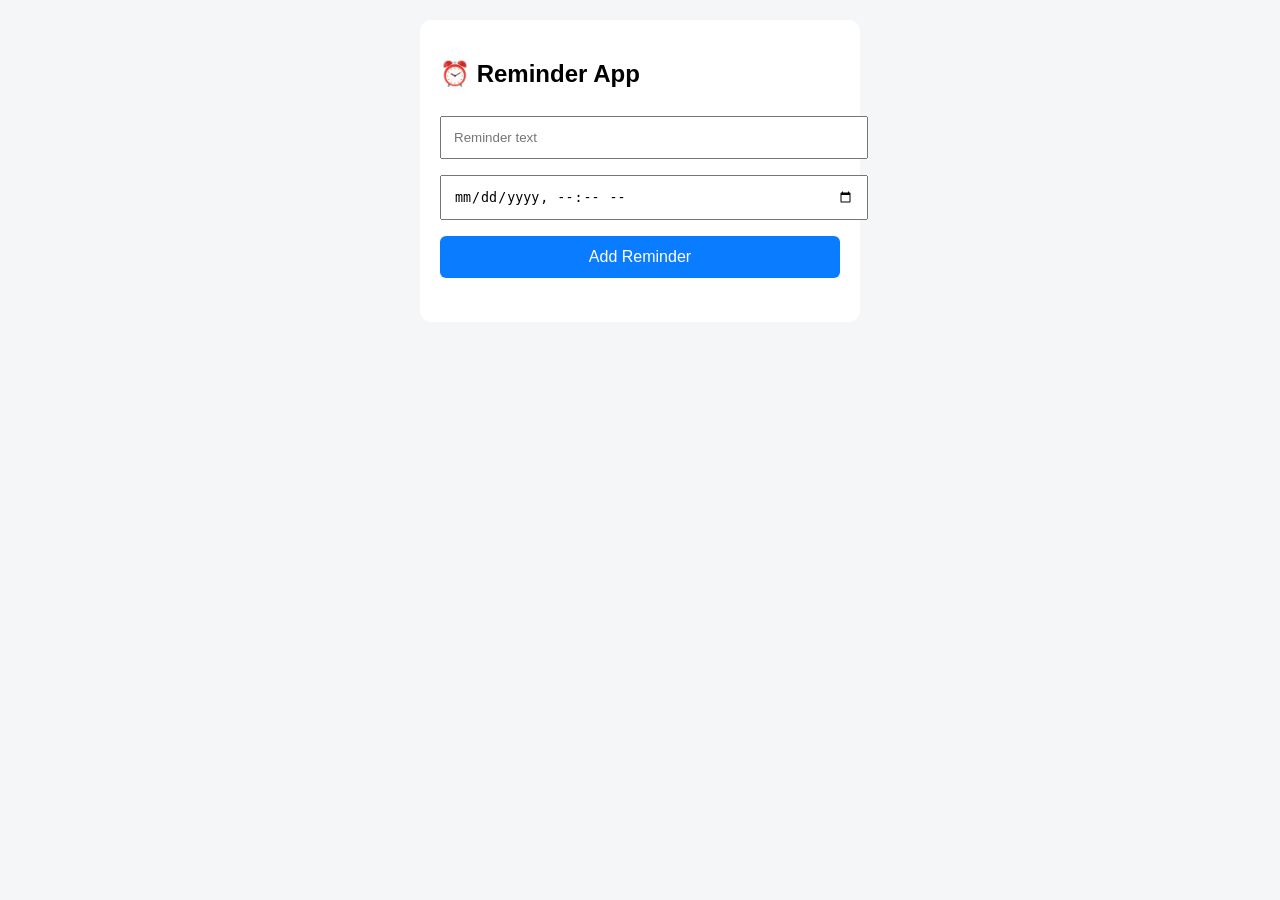
<file: index.html>
<!DOCTYPE html>
<html lang="en">
<head>
  <meta charset="UTF-8">
  <title>Reminder App</title>
  <meta name="viewport" content="width=device-width, initial-scale=1.0">

  <link rel="manifest" href="manifest.json">

  <style>
    body {
      font-family: Arial, sans-serif;
      background: #f4f6f8;
      margin: 0;
      padding: 20px;
    }
    .app {
      max-width: 400px;
      margin: auto;
      background: white;
      padding: 20px;
      border-radius: 12px;
    }
    input, button {
      width: 100%;
      padding: 12px;
      margin: 8px 0;
    }
    button {
      background: #0a7cff;
      color: white;
      border: none;
      border-radius: 6px;
      font-size: 16px;
    }
    li {
      list-style: none;
      background: #eee;
      padding: 10px;
      margin-top: 8px;
      border-radius: 6px;
    }
  </style>
</head>
<body>

<div class="app">
  <h2>⏰ Reminder App</h2>

  <input id="text" placeholder="Reminder text">
  <input id="time" type="datetime-local">
  <button onclick="addReminder()">Add Reminder</button>

  <ul id="list"></ul>
</div>

<script>
  if ("serviceWorker" in navigator) {
    navigator.serviceWorker.register("service-worker.js");
  }

  let reminders = JSON.parse(localStorage.getItem("reminders")) || [];

  function save() {
    localStorage.setItem("reminders", JSON.stringify(reminders));
  }

  function render() {
    list.innerHTML = "";
    reminders.forEach((r, i) => {
      list.innerHTML += `
        <li>
          <b>${r.text}</b><br>
          ${new Date(r.time).toLocaleString()}
          <button onclick="remove(${i})">❌</button>
        </li>`;
    });
  }

  function addReminder() {
    const text = document.getElementById("text").value;
    const time = document.getElementById("time").value;
    if (!text || !time) return alert("Fill all fields");

    reminders.push({ text, time, done: false });
    save(); render();
  }

  function remove(i) {
    reminders.splice(i, 1);
    save(); render();
  }

  setInterval(() => {
    const now = Date.now();
    reminders.forEach(r => {
      if (!r.done && new Date(r.time).getTime() <= now) {
        alert("⏰ " + r.text);
        r.done = true;
        save();
      }
    });
  }, 1000);

  render();
</script>

</body>
</html>
</file>
